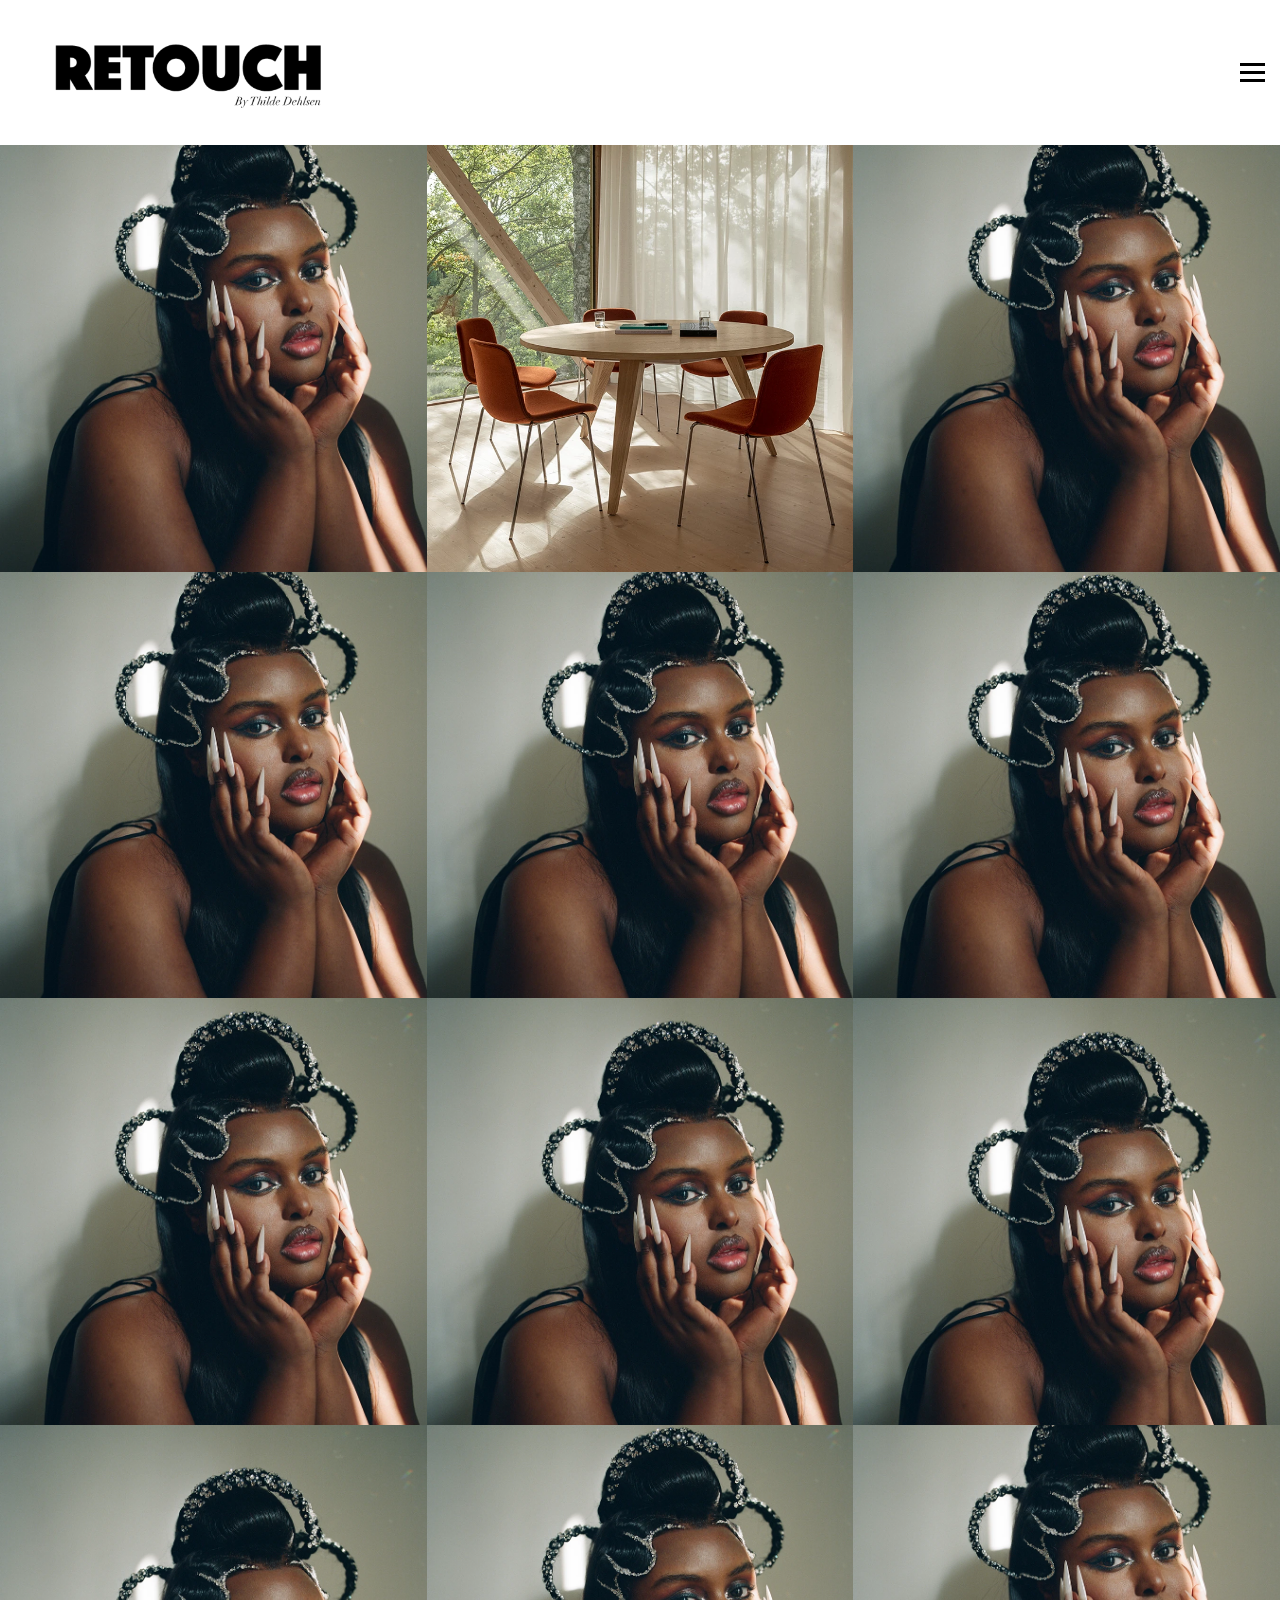
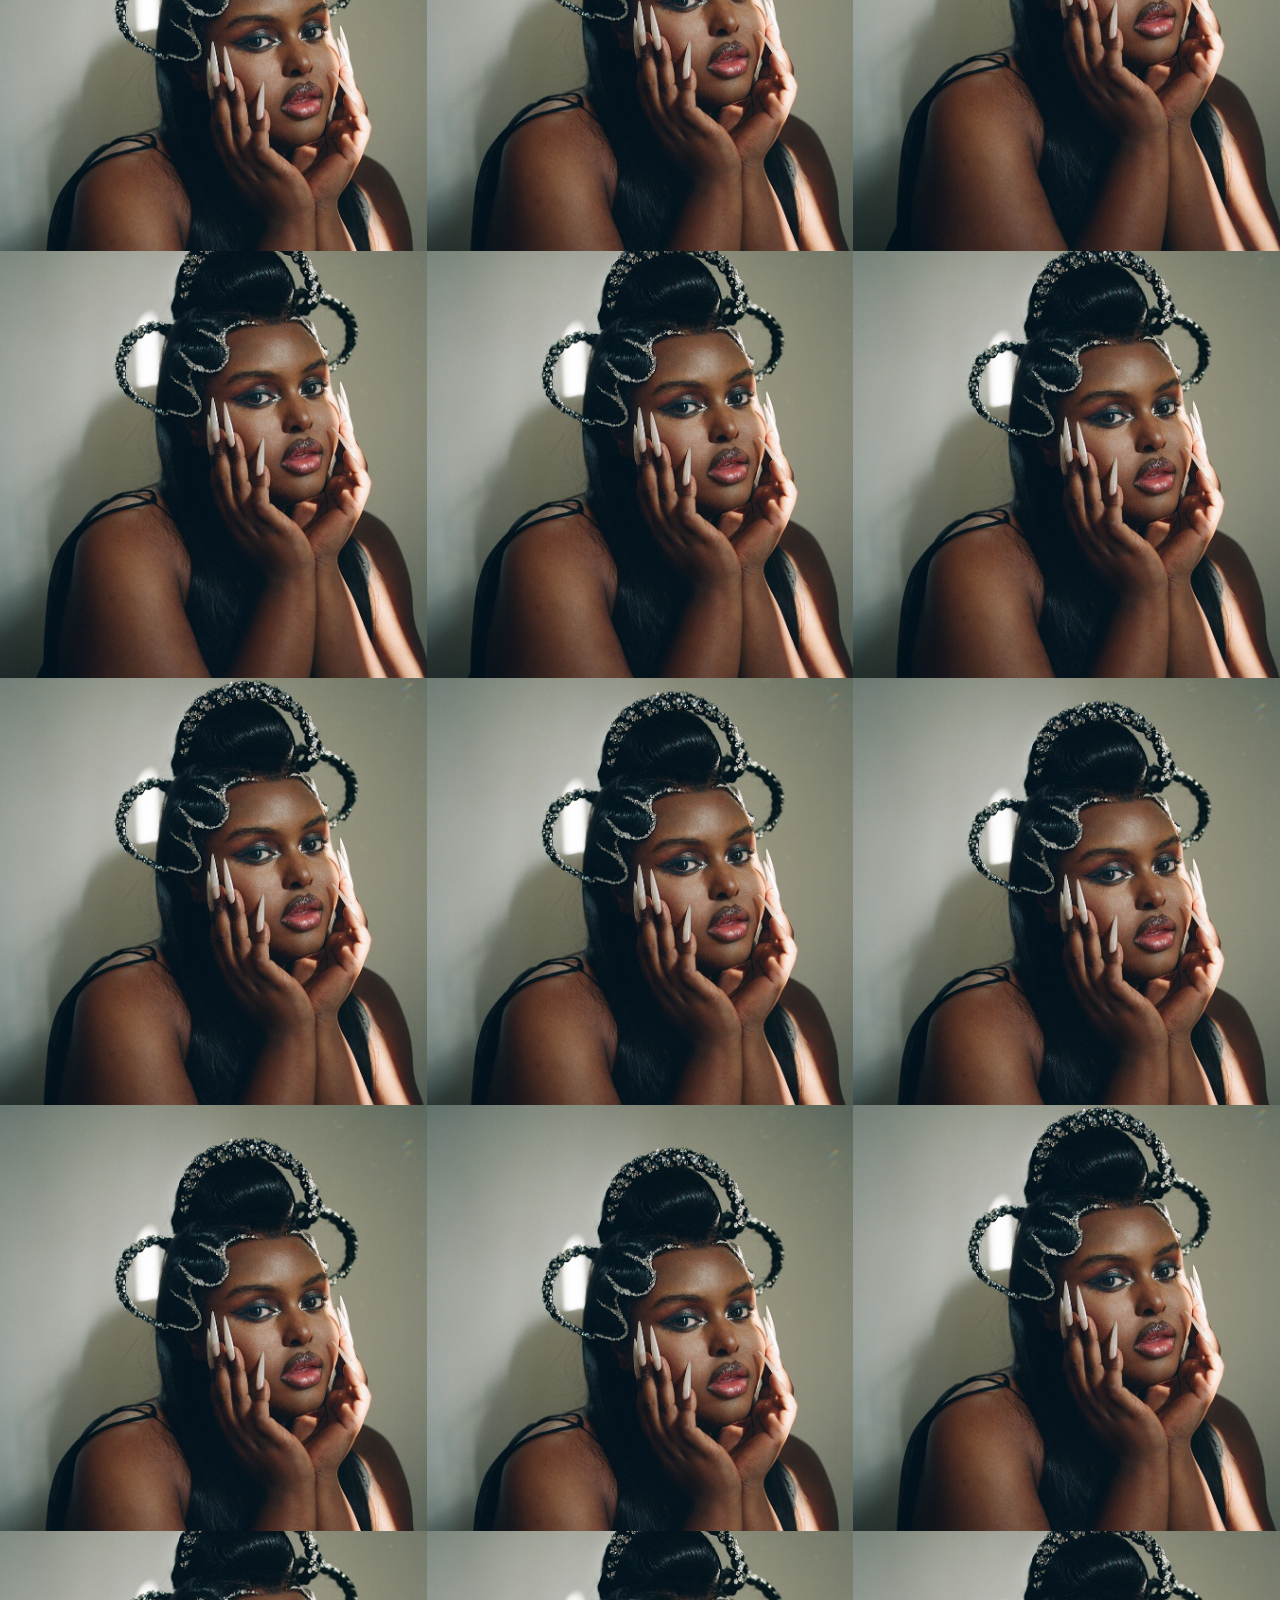
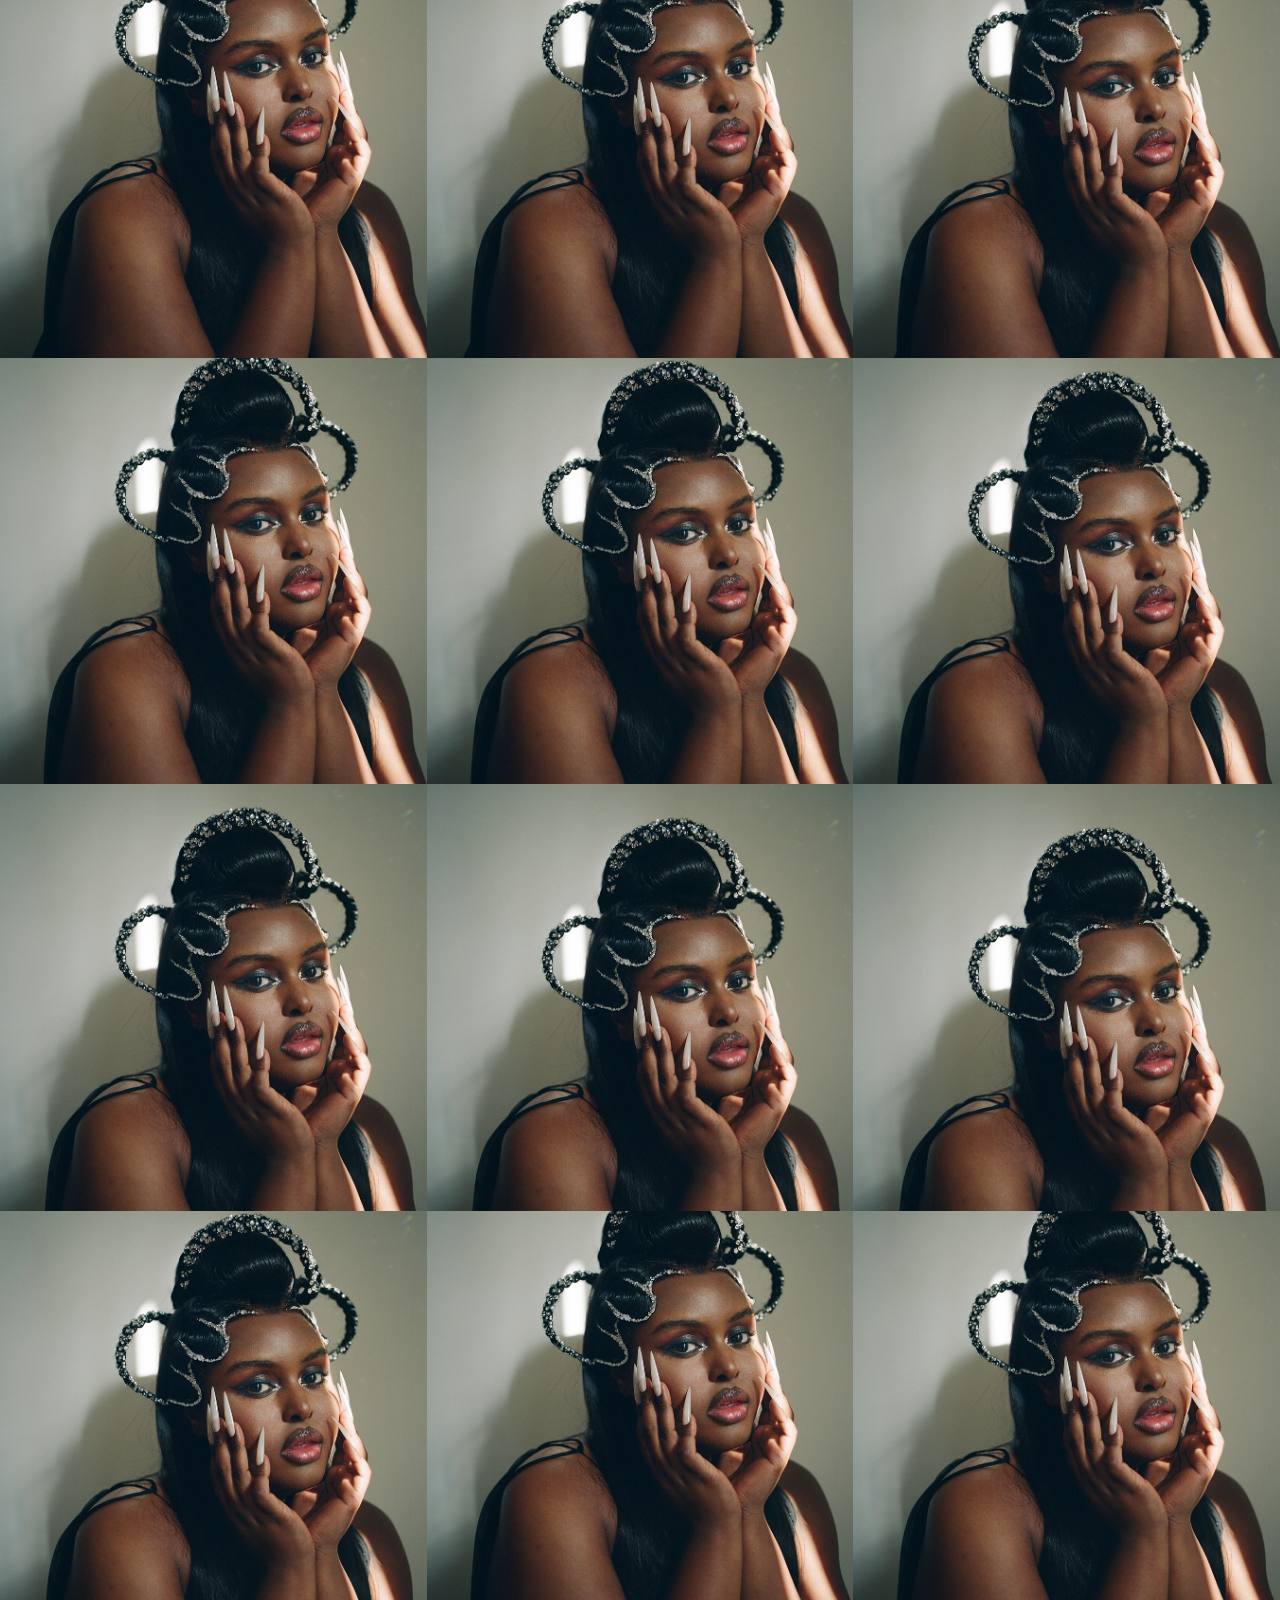
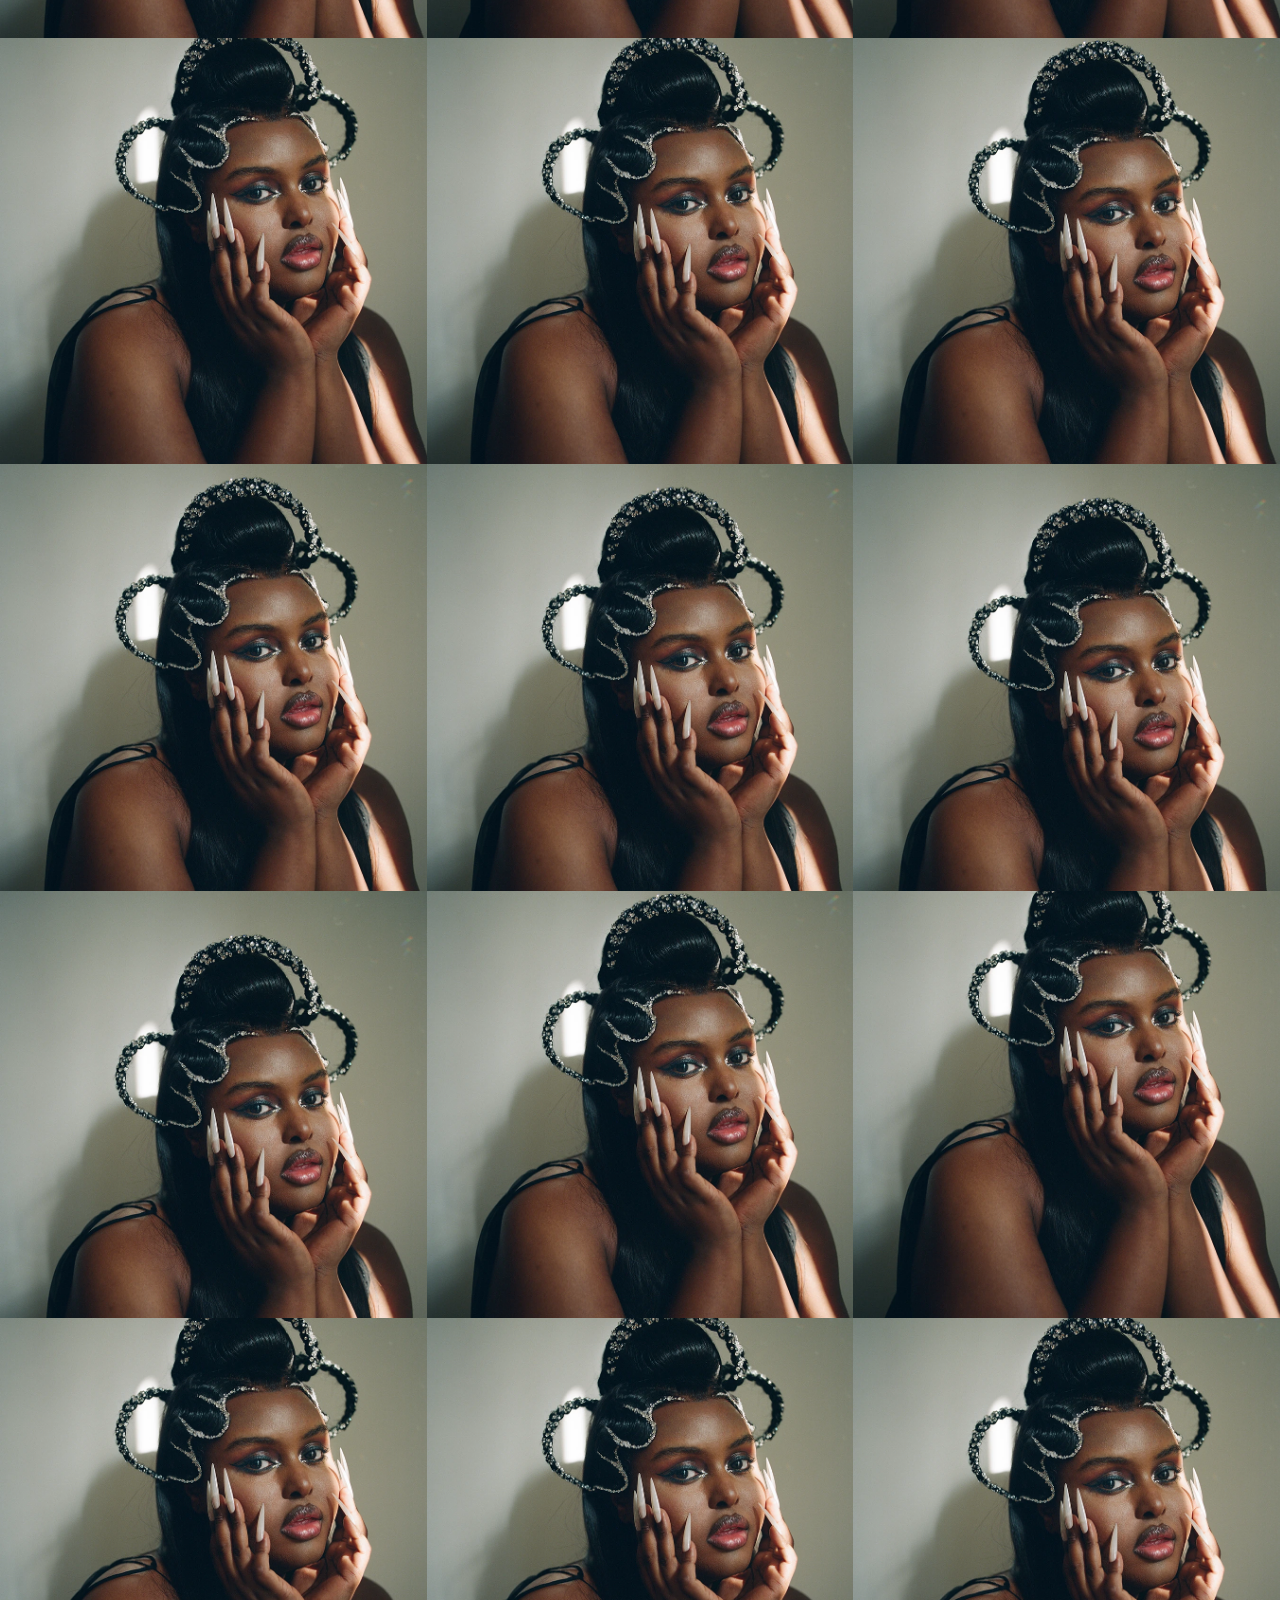
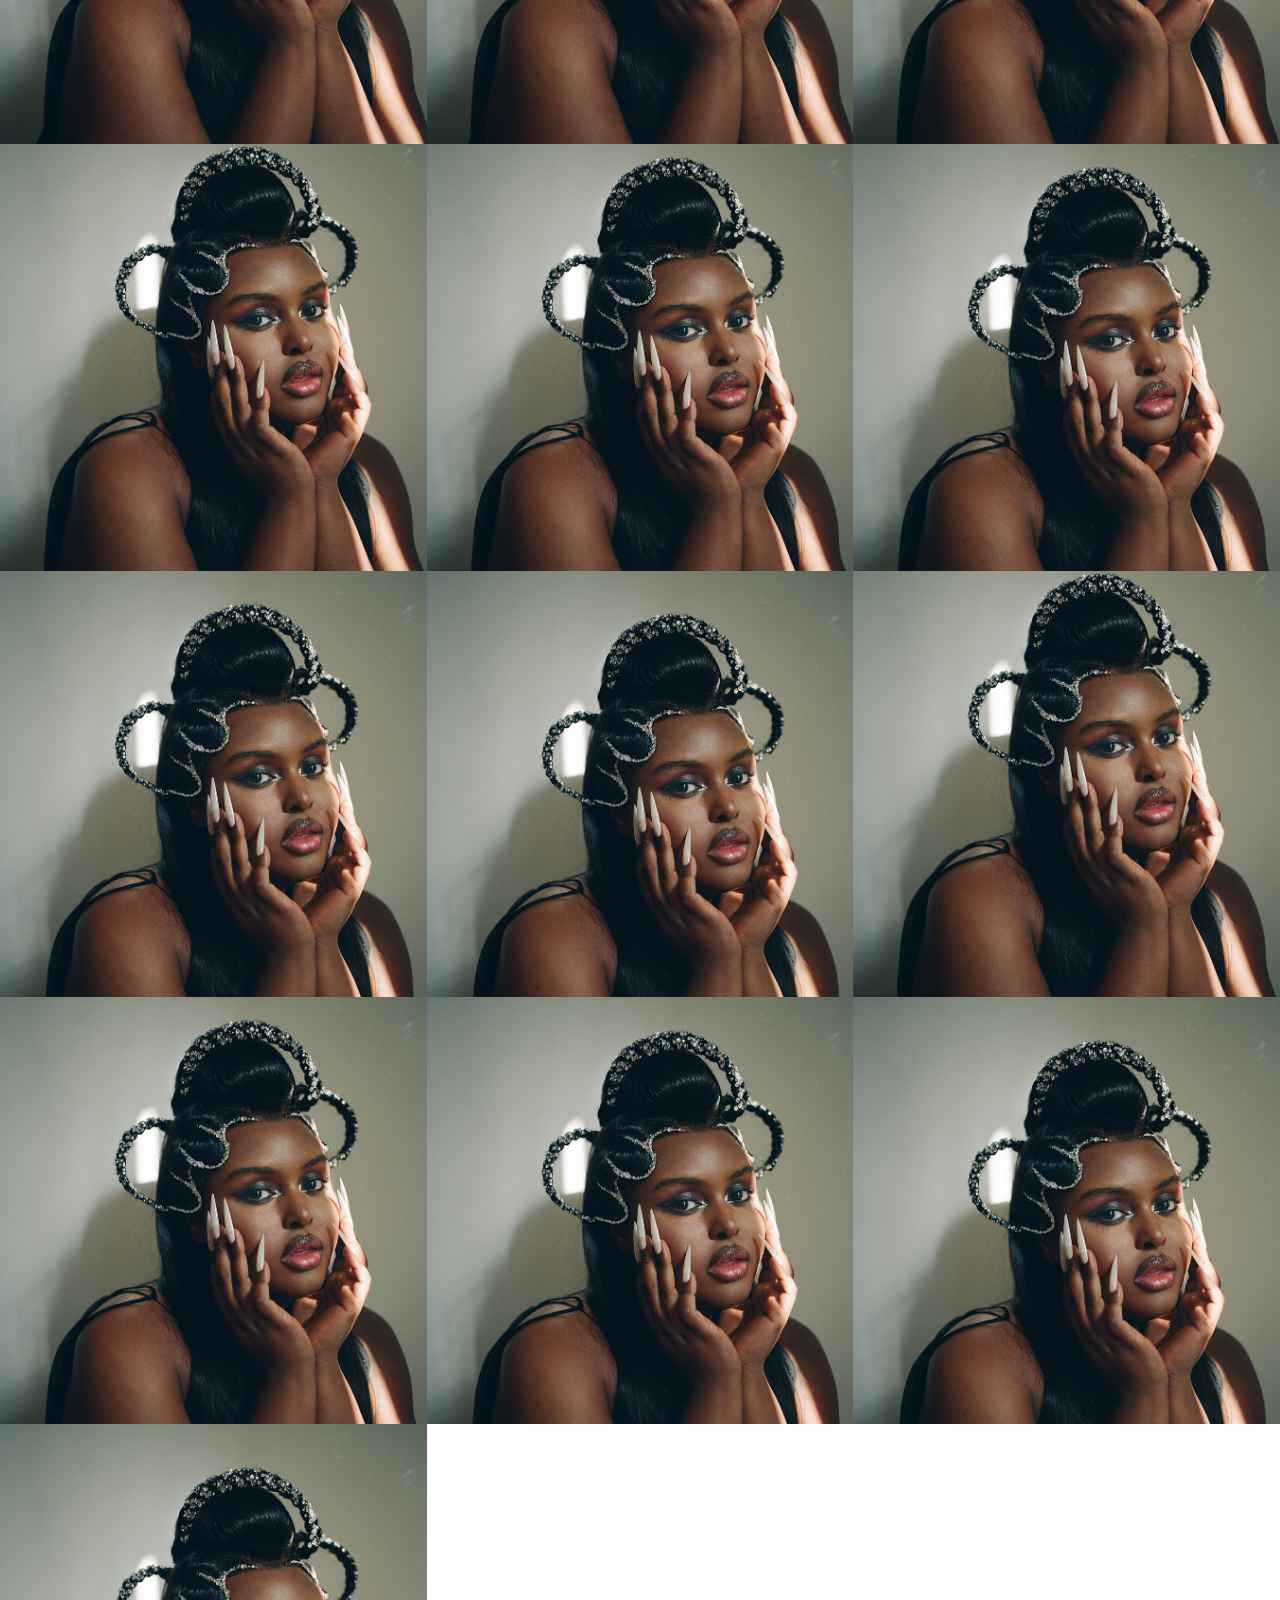
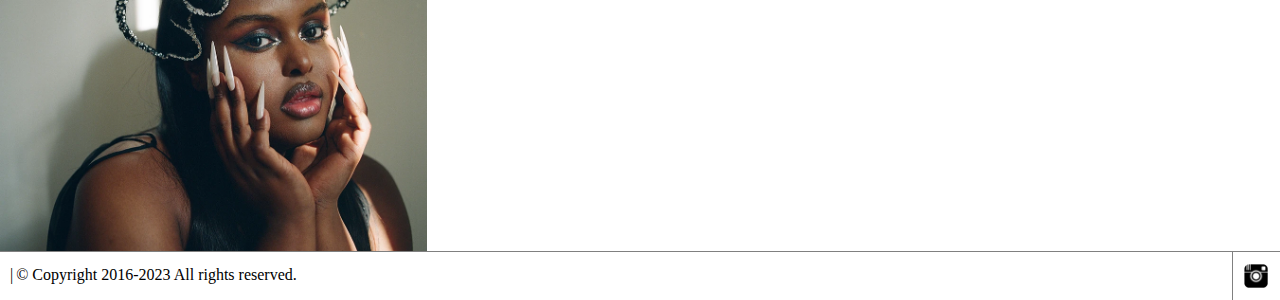
<file: index.html>
<!DOCTYPE html>
<html lang="en">
<head>
    <meta charset="UTF-8">
    <meta name="viewport" content="width=device-width, initial-scale=1.0">
    <title>Retouch by - Thilde Dehlsen</title>
    <link rel="stylesheet" href="public/css/style.min.css">
</head>
<body>

    <!-------------------------------------------->
    <!------------------ HEADER ------------------>
    <!-------------------------------------------->

    <header>
        <div class="header-left">
            <h1>
                <a href="index.html" target="_self" class="logo-container">
                    <img src="public/assets/logo_black.webp"
                    class="logo" 
                    width="652" 
                    height="238" 
                    alt="Retouch by Thilde Dehlsen"
                    loading="lazy">
                </a>
            </h1>
        </div>
        <div class="header-right">
            <nav class="navbar">
                <div class="hamburger">
                    <span class="bar"></span>
                    <span class="bar"></span>
                    <span class="bar"></span>
                </div>
                <ul class="nav-menu">
                    <li class="nav-item">
                        <h2>Menu</h2>
                    </li>
                    <li class="nav-item">
                        <a href="#" class="nav-link">About</a>
                    </li>
                    <li class="nav-item">
                        <a href="#" class="nav-link">Contact</a>
                    </li>
                </ul>
            </nav>
        </div>
    </header>

    <!-------------------------------------------->
    <!------------------- MAIN ------------------->
    <!-------------------------------------------->

    <main>
        <section>

            <!-------------------------------------------->
            <!---------------- ARTICLE 1 ----------------->
            <!-------------------------------------------->

            <article class="project-container">
                <a href="public/html/ceval.html" target="_self">
                    <figure>
                        <img src="public/assets/retouch_thildedehlsen_ceval-3.webp" 
                        class="project-img move90"
                        alt="Young women with jewelery in her hair."
                        width="909"
                        height="1114"
                        loading="lazy">
                        <figcaption class="filter">
                            <span class="project-text">Ceval</span>
                        </figcaption>
                    </figure>
                </a>
            </article>

            <!-------------------------------------------->
            <!---------------- ARTICLE 2 ----------------->
            <!-------------------------------------------->

            <article class="project-container">
                <a href="public/html/lammhults.html" target="_self">
                    <figure>
                        <img src="public/assets/retouch_thildedehlsen_lammhults.webp" 
                        class="project-img move80"
                        alt="Room with orange sofa and chair."
                        width="738"
                        height="1107"
                        loading="lazy">
                        <figcaption class="filter">
                            <span class="project-text">Lammhults</span>
                        </figcaption>
                    </figure>
                </a>
            </article>

            <!-------------------------------------------->
            <!---------------- ARTICLE 3 ----------------->
            <!-------------------------------------------->

            <article class="project-container">
                <a>
                    <figure>
                        <img src="public/assets/retouch_thildedehlsen_ceval-3.webp" 
                        class="project-img move80">
                        <figcaption>

                        </figcaption>
                    </figure>
                </a>
            </article>

            <!-------------------------------------------->
            <!---------------- ARTICLE 4 ----------------->
            <!-------------------------------------------->

            <article class="project-container">
                <a>
                    <figure>
                        <img src="public/assets/retouch_thildedehlsen_ceval-3.webp" 
                        class="project-img lammhult move70">
                        <figcaption>

                        </figcaption>
                    </figure>
                </a>
            </article>

            <!-------------------------------------------->
            <!---------------- ARTICLE 5 ----------------->
            <!-------------------------------------------->

            <article class="project-container">
                <a>
                    <figure>
                        <img src="public/assets/retouch_thildedehlsen_ceval-3.webp" 
                        class="project-img move60">
                        <figcaption>

                        </figcaption>
                    </figure>
                </a>
            </article>

            <!-------------------------------------------->
            <!---------------- ARTICLE 6 ----------------->
            <!-------------------------------------------->

            <article class="project-container">
                <a>
                    <figure>
                        <img src="public/assets/retouch_thildedehlsen_ceval-3.webp" 
                        class="project-img move50">
                        <figcaption>

                        </figcaption>
                    </figure>
                </a>
            </article>

            <!-------------------------------------------->
            <!---------------- ARTICLE 7 ----------------->
            <!-------------------------------------------->

            <article class="project-container">
                <a>
                    <figure>
                        <img src="public/assets/retouch_thildedehlsen_ceval-3.webp" 
                        class="project-img move40">
                        <figcaption>

                        </figcaption>
                    </figure>
                </a>
            </article>

            <!-------------------------------------------->
            <!---------------- ARTICLE 8 ----------------->
            <!-------------------------------------------->

            <article class="project-container">
                <a>
                    <figure>
                        <img src="public/assets/retouch_thildedehlsen_ceval-3.webp" 
                        class="project-img move30">
                        <figcaption>

                        </figcaption>
                    </figure>
                </a>
            </article>

            <!-------------------------------------------->
            <!---------------- ARTICLE 9 ----------------->
            <!-------------------------------------------->

            <article class="project-container">
                <a>
                    <figure>
                        <img src="public/assets/retouch_thildedehlsen_ceval-3.webp" 
                        class="project-img move20">
                        <figcaption>

                        </figcaption>
                    </figure>
                </a>
            </article>

            <!-------------------------------------------->
            <!---------------- ARTICLE 10 ---------------->
            <!-------------------------------------------->

            <article class="project-container">
                <a>
                    <figure>
                        <img src="public/assets/retouch_thildedehlsen_ceval-3.webp" 
                        class="project-img move10">
                        <figcaption>

                        </figcaption>
                    </figure>
                </a>
            </article>

            <!-------------------------------------------->
            <!---------------- ARTICLE 11 ---------------->
            <!-------------------------------------------->

            <article class="project-container">
                <a>
                    <figure>
                        <img src="public/assets/retouch_thildedehlsen_ceval-3.webp" 
                        class="project-img move0">
                        <figcaption>

                        </figcaption>
                    </figure>
                </a>
            </article>

            <!-------------------------------------------->
            <!---------------- ARTICLE 12 ---------------->
            <!-------------------------------------------->

            <article class="project-container">
                <a>
                    <figure>
                        <img src="public/assets/retouch_thildedehlsen_ceval-3.webp" 
                        class="project-img move90">
                        <figcaption>

                        </figcaption>
                    </figure>
                </a>
            </article>

            <!-------------------------------------------->
            <!---------------- ARTICLE 13 ---------------->
            <!-------------------------------------------->

            <article class="project-container">
                <a>
                    <figure>
                        <img src="public/assets/retouch_thildedehlsen_ceval-3.webp" 
                        class="project-img move80">
                        <figcaption>

                        </figcaption>
                    </figure>
                </a>
            </article>

            <!-------------------------------------------->
            <!---------------- ARTICLE 14 ---------------->
            <!-------------------------------------------->

            <article class="project-container">
                <a>
                    <figure>
                        <img src="public/assets/retouch_thildedehlsen_ceval-3.webp" 
                        class="project-img lammhult move70">
                        <figcaption>

                        </figcaption>
                    </figure>
                </a>
            </article>

            <!-------------------------------------------->
            <!---------------- ARTICLE 15 ---------------->
            <!-------------------------------------------->

            <article class="project-container">
                <a>
                    <figure>
                        <img src="public/assets/retouch_thildedehlsen_ceval-3.webp" 
                        class="project-img move60">
                        <figcaption>

                        </figcaption>
                    </figure>
                </a>
            </article>

            <!-------------------------------------------->
            <!---------------- ARTICLE 16 ---------------->
            <!-------------------------------------------->

            <article class="project-container">
                <a>
                    <figure>
                        <img src="public/assets/retouch_thildedehlsen_ceval-3.webp" 
                        class="project-img move50">
                        <figcaption>

                        </figcaption>
                    </figure>
                </a>
            </article>

            <!-------------------------------------------->
            <!---------------- ARTICLE 17 ---------------->
            <!-------------------------------------------->

            <article class="project-container">
                <a>
                    <figure>
                        <img src="public/assets/retouch_thildedehlsen_ceval-3.webp" 
                        class="project-img move40">
                        <figcaption>

                        </figcaption>
                    </figure>
                </a>
            </article>

            <!-------------------------------------------->
            <!---------------- ARTICLE 18 ---------------->
            <!-------------------------------------------->

            <article class="project-container">
                <a>
                    <figure>
                        <img src="public/assets/retouch_thildedehlsen_ceval-3.webp" 
                        class="project-img move30">
                        <figcaption>

                        </figcaption>
                    </figure>
                </a>
            </article>

            <!-------------------------------------------->
            <!---------------- ARTICLE 19 ---------------->
            <!-------------------------------------------->

            <article class="project-container">
                <a>
                    <figure>
                        <img src="public/assets/retouch_thildedehlsen_ceval-3.webp" 
                        class="project-img move20">
                        <figcaption>

                        </figcaption>
                    </figure>
                </a>
            </article>

            <!-------------------------------------------->
            <!---------------- ARTICLE 20 ---------------->
            <!-------------------------------------------->

            <article class="project-container">
                <a>
                    <figure>
                        <img src="public/assets/retouch_thildedehlsen_ceval-3.webp" 
                        class="project-img move10">
                        <figcaption>

                        </figcaption>
                    </figure>
                </a>
            </article>

            <!-------------------------------------------->
            <!---------------- ARTICLE 21 ---------------->
            <!-------------------------------------------->

            <article class="project-container">
                <a>
                    <figure>
                        <img src="public/assets/retouch_thildedehlsen_ceval-3.webp" 
                        class="project-img move0">
                        <figcaption>

                        </figcaption>
                    </figure>
                </a>
            </article>

            <!-------------------------------------------->
            <!---------------- ARTICLE 22 ---------------->
            <!-------------------------------------------->

            <article class="project-container">
                <a>
                    <figure>
                        <img src="public/assets/retouch_thildedehlsen_ceval-3.webp" 
                        class="project-img move90">
                        <figcaption>

                        </figcaption>
                    </figure>
                </a>
            </article>

            <!-------------------------------------------->
            <!---------------- ARTICLE 23 ---------------->
            <!-------------------------------------------->

            <article class="project-container">
                <a>
                    <figure>
                        <img src="public/assets/retouch_thildedehlsen_ceval-3.webp" 
                        class="project-img move80">
                        <figcaption>

                        </figcaption>
                    </figure>
                </a>
            </article>

            <!-------------------------------------------->
            <!---------------- ARTICLE 24 ---------------->
            <!-------------------------------------------->

            <article class="project-container">
                <a>
                    <figure>
                        <img src="public/assets/retouch_thildedehlsen_ceval-3.webp" 
                        class="project-img lammhult move70">
                        <figcaption>

                        </figcaption>
                    </figure>
                </a>
            </article>

            <!-------------------------------------------->
            <!---------------- ARTICLE 25 ---------------->
            <!-------------------------------------------->

            <article class="project-container">
                <a>
                    <figure>
                        <img src="public/assets/retouch_thildedehlsen_ceval-3.webp" 
                        class="project-img move60">
                        <figcaption>

                        </figcaption>
                    </figure>
                </a>
            </article>

            <!-------------------------------------------->
            <!---------------- ARTICLE 26 ---------------->
            <!-------------------------------------------->

            <article class="project-container">
                <a>
                    <figure>
                        <img src="public/assets/retouch_thildedehlsen_ceval-3.webp" 
                        class="project-img move50">
                        <figcaption>

                        </figcaption>
                    </figure>
                </a>
            </article>

            <!-------------------------------------------->
            <!---------------- ARTICLE 27 ---------------->
            <!-------------------------------------------->

            <article class="project-container">
                <a>
                    <figure>
                        <img src="public/assets/retouch_thildedehlsen_ceval-3.webp" 
                        class="project-img move40">
                        <figcaption>

                        </figcaption>
                    </figure>
                </a>
            </article>

            <!-------------------------------------------->
            <!---------------- ARTICLE 28 ---------------->
            <!-------------------------------------------->

            <article class="project-container">
                <a>
                    <figure>
                        <img src="public/assets/retouch_thildedehlsen_ceval-3.webp" 
                        class="project-img move30">
                        <figcaption>

                        </figcaption>
                    </figure>
                </a>
            </article>

            <!-------------------------------------------->
            <!---------------- ARTICLE 29 ---------------->
            <!-------------------------------------------->

            <article class="project-container">
                <a>
                    <figure>
                        <img src="public/assets/retouch_thildedehlsen_ceval-3.webp" 
                        class="project-img move20">
                        <figcaption>

                        </figcaption>
                    </figure>
                </a>
            </article>

            <!-------------------------------------------->
            <!---------------- ARTICLE 30 ---------------->
            <!-------------------------------------------->

            <article class="project-container">
                <a>
                    <figure>
                        <img src="public/assets/retouch_thildedehlsen_ceval-3.webp" 
                        class="project-img move10">
                        <figcaption>

                        </figcaption>
                    </figure>
                </a>
            </article>

            <!-------------------------------------------->
            <!---------------- ARTICLE 31 ---------------->
            <!-------------------------------------------->

            <article class="project-container">
                <a>
                    <figure>
                        <img src="public/assets/retouch_thildedehlsen_ceval-3.webp" 
                        class="project-img move0">
                        <figcaption>

                        </figcaption>
                    </figure>
                </a>
            </article>

            <!-------------------------------------------->
            <!---------------- ARTICLE 32 ---------------->
            <!-------------------------------------------->

            <article class="project-container">
                <a>
                    <figure>
                        <img src="public/assets/retouch_thildedehlsen_ceval-3.webp" 
                        class="project-img move90">
                        <figcaption>

                        </figcaption>
                    </figure>
                </a>
            </article>

            <!-------------------------------------------->
            <!---------------- ARTICLE 33 ---------------->
            <!-------------------------------------------->

            <article class="project-container">
                <a>
                    <figure>
                        <img src="public/assets/retouch_thildedehlsen_ceval-3.webp" 
                        class="project-img move80">
                        <figcaption>

                        </figcaption>
                    </figure>
                </a>
            </article>

            <!-------------------------------------------->
            <!---------------- ARTICLE 34 ---------------->
            <!-------------------------------------------->

            <article class="project-container">
                <a>
                    <figure>
                        <img src="public/assets/retouch_thildedehlsen_ceval-3.webp" 
                        class="project-img lammhult move70">
                        <figcaption>

                        </figcaption>
                    </figure>
                </a>
            </article>

            <!-------------------------------------------->
            <!---------------- ARTICLE 35 ---------------->
            <!-------------------------------------------->

            <article class="project-container">
                <a>
                    <figure>
                        <img src="public/assets/retouch_thildedehlsen_ceval-3.webp" 
                        class="project-img move60">
                        <figcaption>

                        </figcaption>
                    </figure>
                </a>
            </article>

            <!-------------------------------------------->
            <!---------------- ARTICLE 36 ---------------->
            <!-------------------------------------------->

            <article class="project-container">
                <a>
                    <figure>
                        <img src="public/assets/retouch_thildedehlsen_ceval-3.webp" 
                        class="project-img move50">
                        <figcaption>

                        </figcaption>
                    </figure>
                </a>
            </article>

            <!-------------------------------------------->
            <!---------------- ARTICLE 37 ---------------->
            <!-------------------------------------------->

            <article class="project-container">
                <a>
                    <figure>
                        <img src="public/assets/retouch_thildedehlsen_ceval-3.webp" 
                        class="project-img move40">
                        <figcaption>

                        </figcaption>
                    </figure>
                </a>
            </article>

            <!-------------------------------------------->
            <!---------------- ARTICLE 38 ---------------->
            <!-------------------------------------------->

            <article class="project-container">
                <a>
                    <figure>
                        <img src="public/assets/retouch_thildedehlsen_ceval-3.webp" 
                        class="project-img move30">
                        <figcaption>

                        </figcaption>
                    </figure>
                </a>
            </article>

            <!-------------------------------------------->
            <!---------------- ARTICLE 39 ---------------->
            <!-------------------------------------------->

            <article class="project-container">
                <a>
                    <figure>
                        <img src="public/assets/retouch_thildedehlsen_ceval-3.webp" 
                        class="project-img move20">
                        <figcaption>

                        </figcaption>
                    </figure>
                </a>
            </article>

            <!-------------------------------------------->
            <!---------------- ARTICLE 40 ---------------->
            <!-------------------------------------------->

            <article class="project-container">
                <a>
                    <figure>
                        <img src="public/assets/retouch_thildedehlsen_ceval-3.webp" 
                        class="project-img move10">
                        <figcaption>

                        </figcaption>
                    </figure>
                </a>
            </article>

            <!-------------------------------------------->
            <!---------------- ARTICLE 41 ---------------->
            <!-------------------------------------------->

            <article class="project-container">
                <a>
                    <figure>
                        <img src="public/assets/retouch_thildedehlsen_ceval-3.webp" 
                        class="project-img move0">
                        <figcaption>

                        </figcaption>
                    </figure>
                </a>
            </article>

            <!-------------------------------------------->
            <!---------------- ARTICLE 42 ---------------->
            <!-------------------------------------------->

            <article class="project-container">
                <a>
                    <figure>
                        <img src="public/assets/retouch_thildedehlsen_ceval-3.webp" 
                        class="project-img move90">
                        <figcaption>

                        </figcaption>
                    </figure>
                </a>
            </article>

            <!-------------------------------------------->
            <!---------------- ARTICLE 43 ---------------->
            <!-------------------------------------------->

            <article class="project-container">
                <a>
                    <figure>
                        <img src="public/assets/retouch_thildedehlsen_ceval-3.webp" 
                        class="project-img move80">
                        <figcaption>

                        </figcaption>
                    </figure>
                </a>
            </article>

            <!-------------------------------------------->
            <!---------------- ARTICLE 44 ---------------->
            <!-------------------------------------------->

            <article class="project-container">
                <a>
                    <figure>
                        <img src="public/assets/retouch_thildedehlsen_ceval-3.webp" 
                        class="project-img lammhult move70">
                        <figcaption>

                        </figcaption>
                    </figure>
                </a>
            </article>

            <!-------------------------------------------->
            <!---------------- ARTICLE 45 ---------------->
            <!-------------------------------------------->

            <article class="project-container">
                <a>
                    <figure>
                        <img src="public/assets/retouch_thildedehlsen_ceval-3.webp" 
                        class="project-img move60">
                        <figcaption>

                        </figcaption>
                    </figure>
                </a>
            </article>

            <!-------------------------------------------->
            <!---------------- ARTICLE 46 ---------------->
            <!-------------------------------------------->

            <article class="project-container">
                <a>
                    <figure>
                        <img src="public/assets/retouch_thildedehlsen_ceval-3.webp" 
                        class="project-img move50">
                        <figcaption>

                        </figcaption>
                    </figure>
                </a>
            </article>

            <!-------------------------------------------->
            <!---------------- ARTICLE 47 ---------------->
            <!-------------------------------------------->

            <article class="project-container">
                <a>
                    <figure>
                        <img src="public/assets/retouch_thildedehlsen_ceval-3.webp" 
                        class="project-img move40">
                        <figcaption>

                        </figcaption>
                    </figure>
                </a>
            </article>

            <!-------------------------------------------->
            <!---------------- ARTICLE 48 ---------------->
            <!-------------------------------------------->

            <article class="project-container">
                <a>
                    <figure>
                        <img src="public/assets/retouch_thildedehlsen_ceval-3.webp" 
                        class="project-img move30">
                        <figcaption>

                        </figcaption>
                    </figure>
                </a>
            </article>

            <!-------------------------------------------->
            <!---------------- ARTICLE 49 ---------------->
            <!-------------------------------------------->

            <article class="project-container">
                <a>
                    <figure>
                        <img src="public/assets/retouch_thildedehlsen_ceval-3.webp" 
                        class="project-img move20">
                        <figcaption>

                        </figcaption>
                    </figure>
                </a>
            </article>

            <!-------------------------------------------->
            <!---------------- ARTICLE 50 ---------------->
            <!-------------------------------------------->

            <article class="project-container">
                <a>
                    <figure>
                        <img src="public/assets/retouch_thildedehlsen_ceval-3.webp" 
                        class="project-img move10">
                        <figcaption>

                        </figcaption>
                    </figure>
                </a>
            </article>

            <!-------------------------------------------->
            <!---------------- ARTICLE 51 ---------------->
            <!-------------------------------------------->

            <article class="project-container">
                <a>
                    <figure>
                        <img src="public/assets/retouch_thildedehlsen_ceval-3.webp" 
                        class="project-img move0">
                        <figcaption>

                        </figcaption>
                    </figure>
                </a>
            </article>

            <!-------------------------------------------->
            <!---------------- ARTICLE 52 ---------------->
            <!-------------------------------------------->

            <article class="project-container">
                <a>
                    <figure>
                        <img src="public/assets/retouch_thildedehlsen_ceval-3.webp" 
                        class="project-img move30">
                        <figcaption>

                        </figcaption>
                    </figure>
                </a>
            </article>

            <!-------------------------------------------->
            <!---------------- ARTICLE 53 ---------------->
            <!-------------------------------------------->

            <article class="project-container">
                <a>
                    <figure>
                        <img src="public/assets/retouch_thildedehlsen_ceval-3.webp" 
                        class="project-img move20">
                        <figcaption>

                        </figcaption>
                    </figure>
                </a>
            </article>

            <!-------------------------------------------->
            <!---------------- ARTICLE 54 ---------------->
            <!-------------------------------------------->

            <article class="project-container">
                <a>
                    <figure>
                        <img src="public/assets/retouch_thildedehlsen_ceval-3.webp" 
                        class="project-img move10">
                        <figcaption>

                        </figcaption>
                    </figure>
                </a>
            </article>

            <!-------------------------------------------->
            <!---------------- ARTICLE 55 ---------------->
            <!-------------------------------------------->

            <article class="project-container">
                <a>
                    <figure>
                        <img src="public/assets/retouch_thildedehlsen_ceval-3.webp" 
                        class="project-img move10">
                        <figcaption>

                        </figcaption>
                    </figure>
                </a>
            </article>

            <!-------------------------------------------->
            <!------------ LAST OF ARTICLE  -------------->
            <!-------------------------------------------->


        </section>
    </main>

    <!-------------------------------------------->
    <!------------------ FOOTER  ----------------->
    <!-------------------------------------------->

    <footer>
        <div class="container-socials">
            <div class="instagram">
                <img src="public/assets/black_instagram_icon.webp">
            </div>
        </div>
        <div class="site-info">
            <span> | </span>
        </div>
    </footer>

    <script src="public/js/main.js"></script>
</body>
</html>
</file>
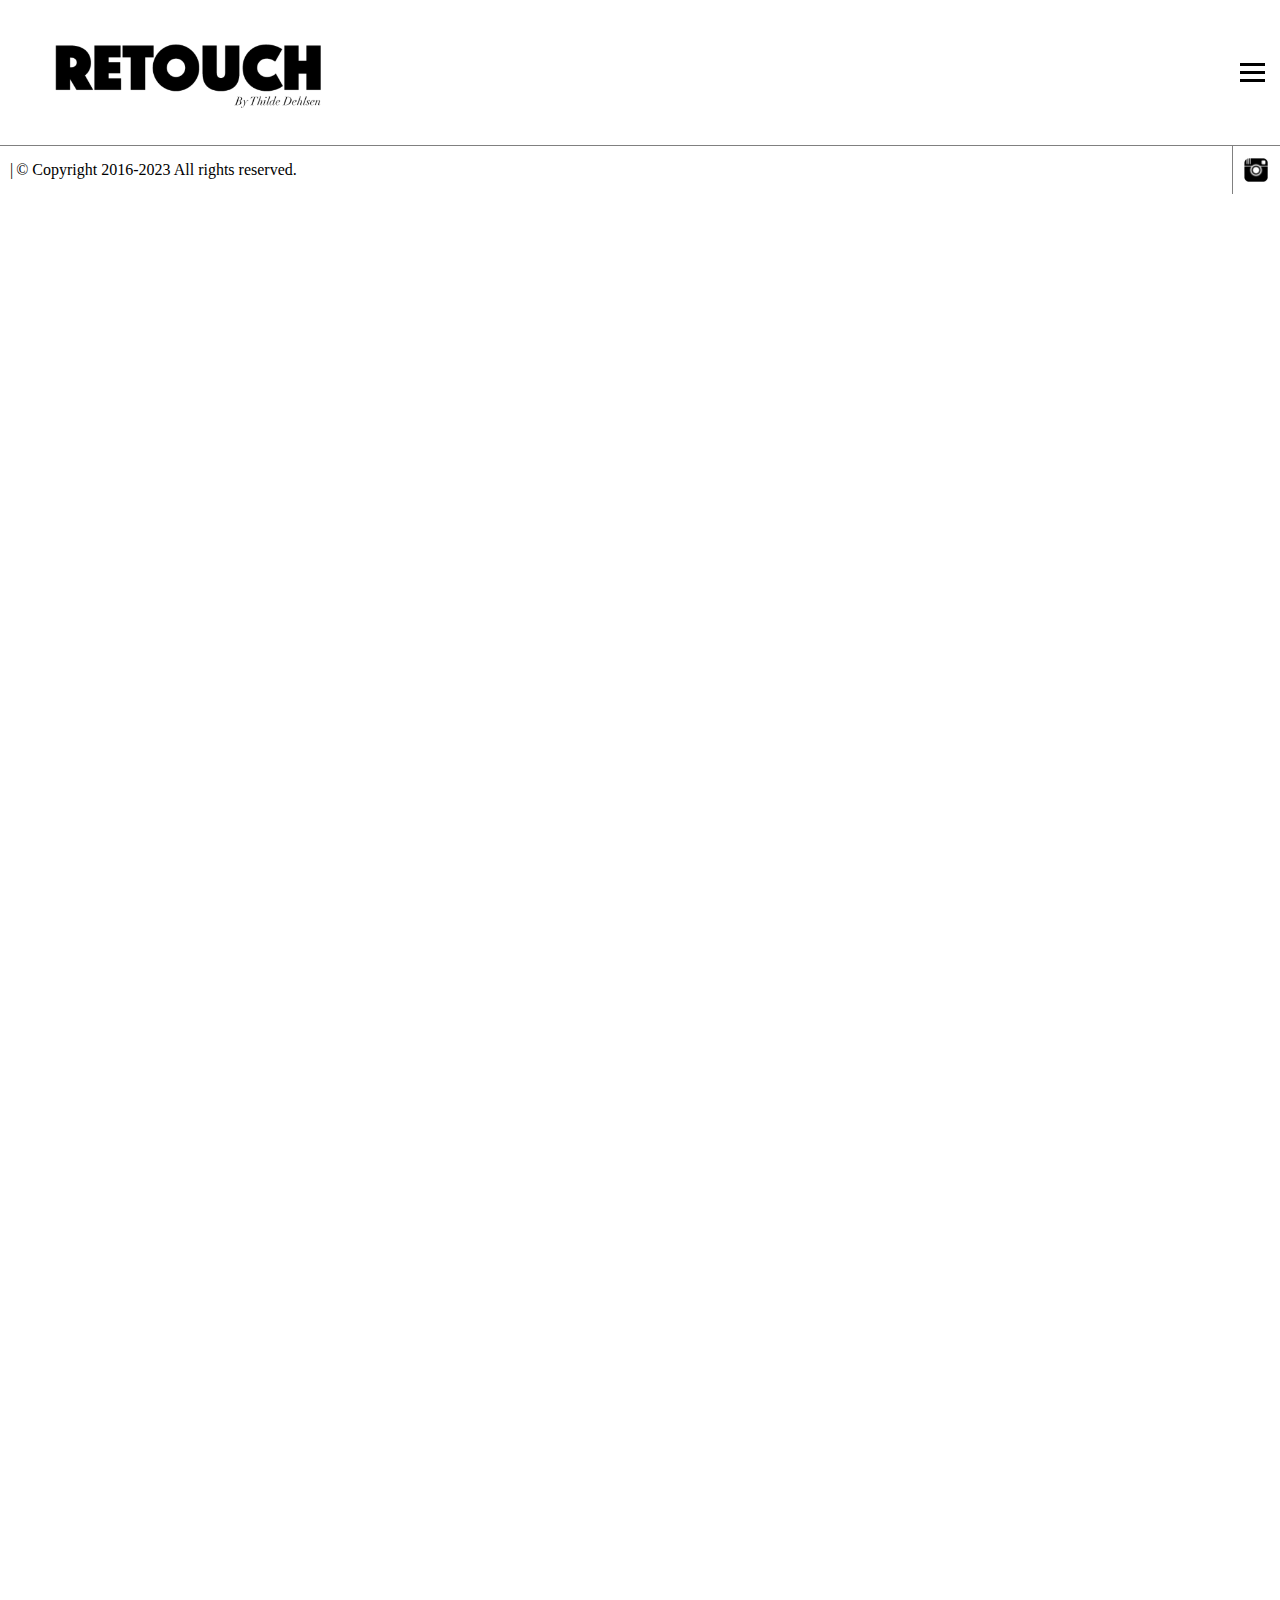
<file: public/html/ceval.html>
<!DOCTYPE html>
<html lang="en">
<head>
    <meta charset="UTF-8">
    <meta name="viewport" content="width=device-width, initial-scale=1.0">
    <title>Ceval - Retouch by - Thilde Dehlsen</title>
    <link rel="stylesheet" href="../css/style.min.css">
</head>
<body>

    <!-------------------------------------------->
    <!------------------ HEADER ------------------>
    <!-------------------------------------------->

    <header>
        <div class="header-left">
            <h1>
                <a href="../../index.html" target="_self" class="logo-container">
                    <img src="../assets/logo_black.webp"
                    class="logo" 
                    width="652" 
                    height="238" 
                    alt="Retouch by Thilde Dehlsen"
                    loading="lazy">
                </a>
            </h1>
        </div>
        <div class="header-right">
            <nav class="navbar">
                <div class="hamburger">
                    <span class="bar"></span>
                    <span class="bar"></span>
                    <span class="bar"></span>
                </div>
                <ul class="nav-menu">
                    <li class="nav-item">
                        <h2>Menu</h2>
                    </li>
                    <li class="nav-item">
                        <a href="#" class="nav-link">About</a>
                    </li>
                    <li class="nav-item">
                        <a href="#" class="nav-link">Contact</a>
                    </li>
                </ul>
            </nav>
        </div>
    </header>

    <!-------------------------------------------->
    <!------------------- MAIN ------------------->
    <!-------------------------------------------->

    <main>

    </main>

    <!-------------------------------------------->
    <!------------------ FOOTER  ----------------->
    <!-------------------------------------------->

    <footer>
        <div class="container-socials">
            <div class="instagram">
                <img src="../assets/black_instagram_icon.webp">
            </div>
        </div>
        <div class="site-info">
            <span> | </span>
        </div>
    </footer>

    <script src="../js/main.js"></script>
</body>
</html>
</file>
<file: public/css/style.min.css>
body{position:relative;height:300vh}a:hover,button:hover{cursor:pointer}*:where(:not(iframe,canvas,img,svg,video):not(svg *)){all:unset;display:revert}*,*::before,*::after{box-sizing:border-box}ol,ul{list-style:none}img{max-width:100%}table{border-collapse:collapse}textarea{white-space:revert}header{background-color:#fff;width:100%;height:97px;display:flex;justify-content:flex-start;position:relative;top:0;z-index:9}.header-left,.header-right{display:flex}.header-left{padding-left:30px;align-items:center;width:90%}.header-left .logo-container{display:block}.header-left .logo{width:10rem;height:auto}.header-right{align-items:center;display:flex;justify-content:flex-end;width:10%;padding-right:15px}.header-right .hamburger.active .bar:nth-child(2){opacity:0}.header-right .hamburger.active .bar:nth-child(1){transform:translateY(8px) rotate(45deg)}.header-right .hamburger.active .bar:nth-child(3){transform:translateY(-8px) rotate(-45deg)}.header-right .bar{display:block;width:25px;height:3px;margin:5px 0;transition:all .3s ease;background-color:#000}.header-right .nav-menu{width:75%;height:30vh;position:absolute;visibility:hidden;opacity:0;top:0;right:0;margin-top:97px;padding:24px 24px 0 24px;z-index:9;background-color:gray;border-radius:0 0 0 50px;transition:all .5s cubic-bezier(0.215, 0.61, 0.355, 1)}.header-right .nav-menu .nav-item{padding:15px 0;border-bottom:1px solid #000}.header-right .nav-menu .nav-link{align-items:center}.header-right .nav-menu.active{left:25%;visibility:visible;opacity:1}.header-right a{color:#000}section{display:flex;flex-direction:row;flex-wrap:wrap}.project-container{width:100%}figure{width:100%;height:0;padding-bottom:100%;overflow:hidden;position:relative;display:flex}figure figcaption{position:absolute;width:100%;height:100%;display:flex;justify-content:center}figure figcaption .project-text{position:absolute;bottom:0;padding:8px;color:#fff;visibility:hidden}figure figcaption .project-text-active{visibility:visible}.project-img{width:101%;height:auto;max-width:none;-o-object-fit:contain;object-fit:contain;position:absolute;left:0;top:50%;transform:translate(0, -50%);transition:scale .3s cubic-bezier(0.075, 0.82, 0.165, 1)}.project-img-active{scale:101% 101%;transform:b(0)}.filter{transition:-webkit-backdrop-filter .3s cubic-bezier(0.075, 0.82, 0.165, 1);transition:backdrop-filter .3s cubic-bezier(0.075, 0.82, 0.165, 1);transition:backdrop-filter .3s cubic-bezier(0.075, 0.82, 0.165, 1), -webkit-backdrop-filter .3s cubic-bezier(0.075, 0.82, 0.165, 1)}.filter-active{-webkit-backdrop-filter:grayscale(100%);backdrop-filter:grayscale(100%)}.move90{left:0;top:90%;transform:translate(0, -90%)}.move80{left:0;top:80%;transform:translate(0, -80%)}.move70{left:0;top:70%;transform:translate(0, -70%)}.move60{left:0;top:60%;transform:translate(0, -60%)}.move50{left:0;top:50%;transform:translate(0, -50%)}.move40{left:0;top:40%;transform:translate(0, -40%)}.move30{left:0;top:30%;transform:translate(0, -30%)}.move20{left:0;top:20%;transform:translate(0, -20%)}.move10{left:0;top:10%;transform:translate(0, -10%)}footer{display:flex;flex-wrap:wrap}footer .container-socials{width:100%;height:48px;border-top:.5px solid gray;display:flex}footer .container-socials .instagram{border-right:.5px solid gray;border-left:.5px solid rgba(0,0,0,0);width:48px;height:48px;display:flex;align-items:center;justify-content:center}footer .container-socials .instagram img{height:50%}footer .site-info{width:100%;height:48px;padding-left:10px;border-top:.5px solid gray;display:flex;align-items:center;justify-content:flex-start}footer .site-info span{padding-right:3px}.site-info::after{content:" © Copyright 2016-2023 All rights reserved."}@media screen and (min-width: 820px){.project-container{width:50%}footer{display:flex;flex-direction:row-reverse}footer .container-socials{width:50%;justify-content:flex-end}footer .container-socials .instagram{border-right:.5px solid rgba(0,0,0,0);border-left:.5px solid gray}footer .site-info{width:50%}}@media screen and (min-width: 1024px){header{height:145px}.header-left .logo{width:20rem}.header-right .nav-menu{margin-top:145px}.project-container{width:33.33%}}
</file>
